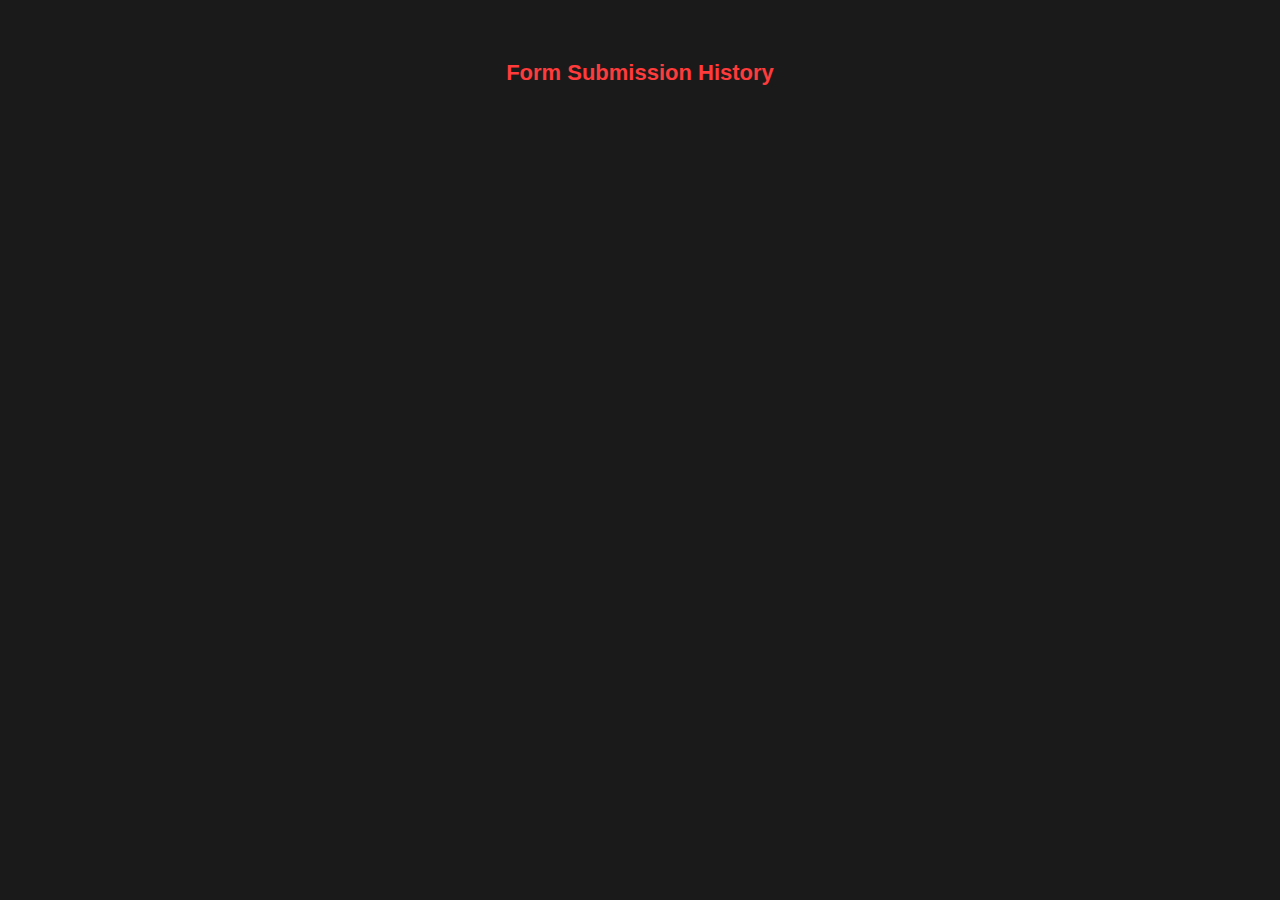
<file: history.html>
<!DOCTYPE html>
<html lang="en">
<head>
    <meta charset="UTF-8">
    <meta name="viewport" content="width=device-width, initial-scale=1.0">
    <title>Form History</title>
    <link rel="stylesheet" href="styles.css">
</head>
<body>
    <div class="history-container">
        <h1>Form Submission History</h1>
        <div id="history-content">
            <!-- Les données des formulaires remplis seront insérées ici -->
        </div>
    </div>
    <script src="history.js"></script>
</body>
</html>
</file>
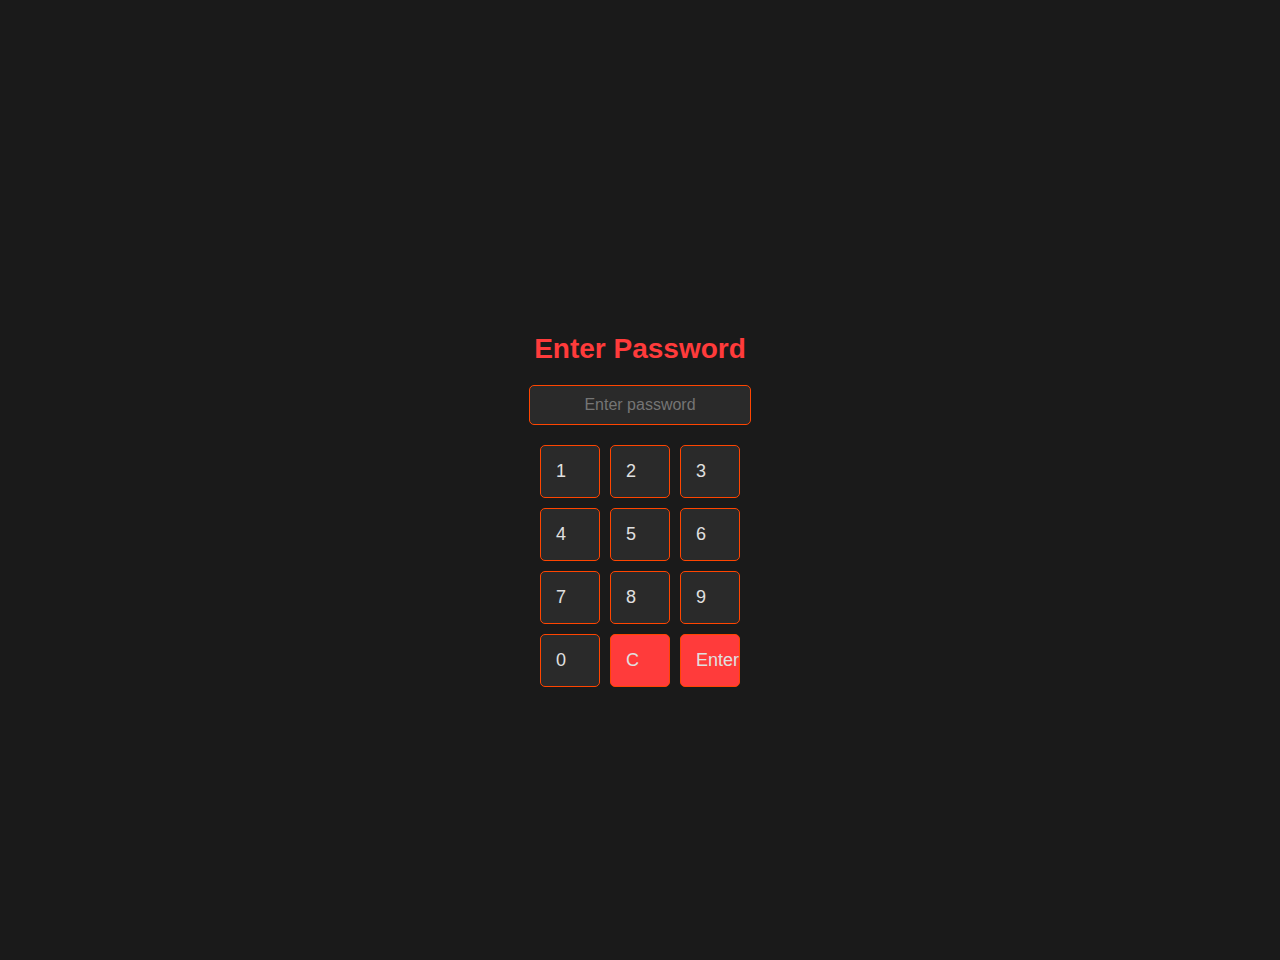
<file: password.html>
<!DOCTYPE html>
<html lang="en">
<head>
    <meta charset="UTF-8">
    <meta name="viewport" content="width=device-width, initial-scale=1.0">
    <title>Access Form History</title>
    <link rel="stylesheet" href="styles.css">
</head>
<body>
    <div class="password-container">
        <h1>Enter Password</h1>
        <input type="password" id="password" placeholder="Enter password">
        <div class="numpad">
            <div class="numpad-button">1</div>
            <div class="numpad-button">2</div>
            <div class="numpad-button">3</div>
            <div class="numpad-button">4</div>
            <div class="numpad-button">5</div>
            <div class="numpad-button">6</div>
            <div class="numpad-button">7</div>
            <div class="numpad-button">8</div>
            <div class="numpad-button">9</div>
            <div class="numpad-button">0</div>
            <div id="clear" class="numpad-button">C</div>
            <div id="submit" class="numpad-button">Enter</div>
        </div>
    </div>
    <script src="password.js"></script>
</body>
</html>
</file>
<file: styles.css>
/* Style général pour la page */
body {
    font-family: Arial, sans-serif;
    background-color: #1a1a1a; /* Gris foncé pour le fond de la page */
    color: #e0e0e0; /* Texte clair */
    margin: 0;
    padding: 0;
    display: flex;
    flex-direction: column;
    align-items: center;
    min-height: 100vh;
}

/* Style du conteneur de l'en-tête */
.header-container {
    position: fixed; /* Fixe l'en-tête en haut de l'écran */
    top: 0;
    left: 0;
    width: 100%;
    background-color: #0d0d0d; /* Gris très foncé pour l'en-tête */
    text-align: center;
    padding: 10px 20px; /* Réduit le padding pour un en-tête plus compact */
    box-shadow: 0 4px 8px rgba(0, 0, 0, 0.7); /* Ombre subtile */
    z-index: 1000; /* Assure que l'en-tête reste au-dessus des autres éléments */
    display: flex;
    align-items: center;
    justify-content: space-between;
    height: 60px; /* Hauteur fixe pour l'en-tête */
}

/* Compense la hauteur de l'en-tête pour éviter le recouvrement */
body::before {
    content: "";
    display: block;
    height: 60px; /* Hauteur de l'en-tête */
}

.header-text {
    text-align: center;
    flex: 1;
}

.logo {
    width: 60px; /* Réduit la taille du logo */
    height: auto; /* Conserve les proportions de l'image */
    margin-right: 15px; /* Espace entre le logo et le texte */
}

h1 {
    color: #ff3b3b; /* Rouge vif pour le titre */
    font-size: 22px;
    margin: 0;
}

p {
    color: #b0b0b0; /* Gris clair pour le texte */
    font-size: 14px;
    margin: 0;
}

.access-button {
    background-color: #ff3b3b; /* Rouge vif pour le bouton */
    color: white;
    padding: 10px 20px;
    border-radius: 5px;
    text-decoration: none;
    font-size: 14px;
    cursor: pointer;
    transition: background-color 0.3s ease, transform 0.2s ease;
}

.access-button:hover {
    background-color: #e60000; /* Rouge plus sombre */
    transform: scale(1.05); /* Agrandissement léger */
}

form {
    background-color: #2a2a2a; /* Gris foncé pour le fond du formulaire */
    border: 2px solid #ff4500; /* Rouge vif pour les bordures */
    border-radius: 10px;
    box-shadow: 0 4px 8px rgba(0, 0, 0, 0.7); /* Ombre subtile */
    padding: 20px;
    width: 400px;
    max-width: 90%;
    margin: 20px;
    animation: fadeIn 0.8s ease-in-out; /* Animation à l'apparition */
}

/* Animation d'apparition */
@keyframes fadeIn {
    from {
        opacity: 0;
        transform: translateY(20px);
    }
    to {
        opacity: 1;
        transform: translateY(0);
    }
}

/* Style des labels */
label {
    font-size: 14px;
    font-weight: bold;
    color: #f0f0f0; /* Texte blanc cassé */
    margin-bottom: 8px;
    display: block;
}

/* Champs de texte */
input[type="text"],
input[type="number"] {
    width: 100%;
    padding: 10px 15px; /* Ajout de padding pour éviter que le texte touche les bordures */
    margin-bottom: 15px;
    background-color: #2a2a2a; /* Gris foncé pour les champs */
    border: 1px solid #ff4500; /* Bordure rouge */
    border-radius: 5px;
    color: #e0e0e0; /* Texte clair */
    font-size: 14px;
    outline: none;
    transition: border-color 0.3s, box-shadow 0.3s;
}

/* Focus sur les champs */
input[type="text"]:focus,
input[type="number"]:focus {
    border-color: #ff3b3b; /* Rouge vif au focus */
    box-shadow: 0 0 5px rgba(255, 69, 0, 0.8); /* Lueur légère au focus */
}

/* Style du bouton de soumission */
button {
    width: 100%;
    padding: 12px;
    background-color: #ff3b3b; /* Rouge vif pour le bouton */
    color: white;
    border: none;
    border-radius: 5px;
    font-size: 16px;
    cursor: pointer;
    transition: background-color 0.3s ease, transform 0.2s ease;
}

/* Changement de couleur au survol */
button:hover {
    background-color: #e60000; /* Rouge plus sombre */
    transform: scale(1.05); /* Agrandissement léger */
}

/* Page de mot de passe */
.password-container {
    display: flex;
    flex-direction: column;
    align-items: center;
    justify-content: center;
    height: 100vh;
    background-color: #1a1a1a; /* Fond gris foncé */
}

.password-container h1 {
    color: #ff3b3b; /* Rouge vif pour le titre */
    font-size: 28px;
    margin-bottom: 20px;
}

.password-container input[type="password"] {
    width: 200px;
    padding: 10px;
    margin-bottom: 20px;
    background-color: #2a2a2a; /* Gris foncé pour le champ */
    border: 1px solid #ff4500; /* Bordure rouge */
    border-radius: 5px;
    color: #e0e0e0; /* Texte clair */
    font-size: 16px;
    text-align: center;
}

.numpad {
    display: grid;
    grid-template-columns: repeat(3, 60px);
    grid-gap: 10px;
}

.numpad-button {
    background-color: #2a2a2a; /* Gris foncé pour les boutons */
    color: #e0e0e0; /* Texte clair */
    border: 1px solid #ff4500; /* Bordure rouge */
    border-radius: 5px;
    padding: 15px;
    font-size: 18px;
    cursor: pointer;
    transition: background-color 0.3s ease, transform 0.2s ease;
}

.numpad-button:hover {
    background-color: #ff3b3b; /* Rouge vif au survol */
    color: white;
    transform: scale(1.05); /* Agrandissement léger */
}

#clear {
    background-color: #ff3b3b; /* Rouge vif pour le bouton de suppression */
}

#submit {
    background-color: #ff3b3b; /* Rouge vif pour le bouton de soumission */
}
</file>
